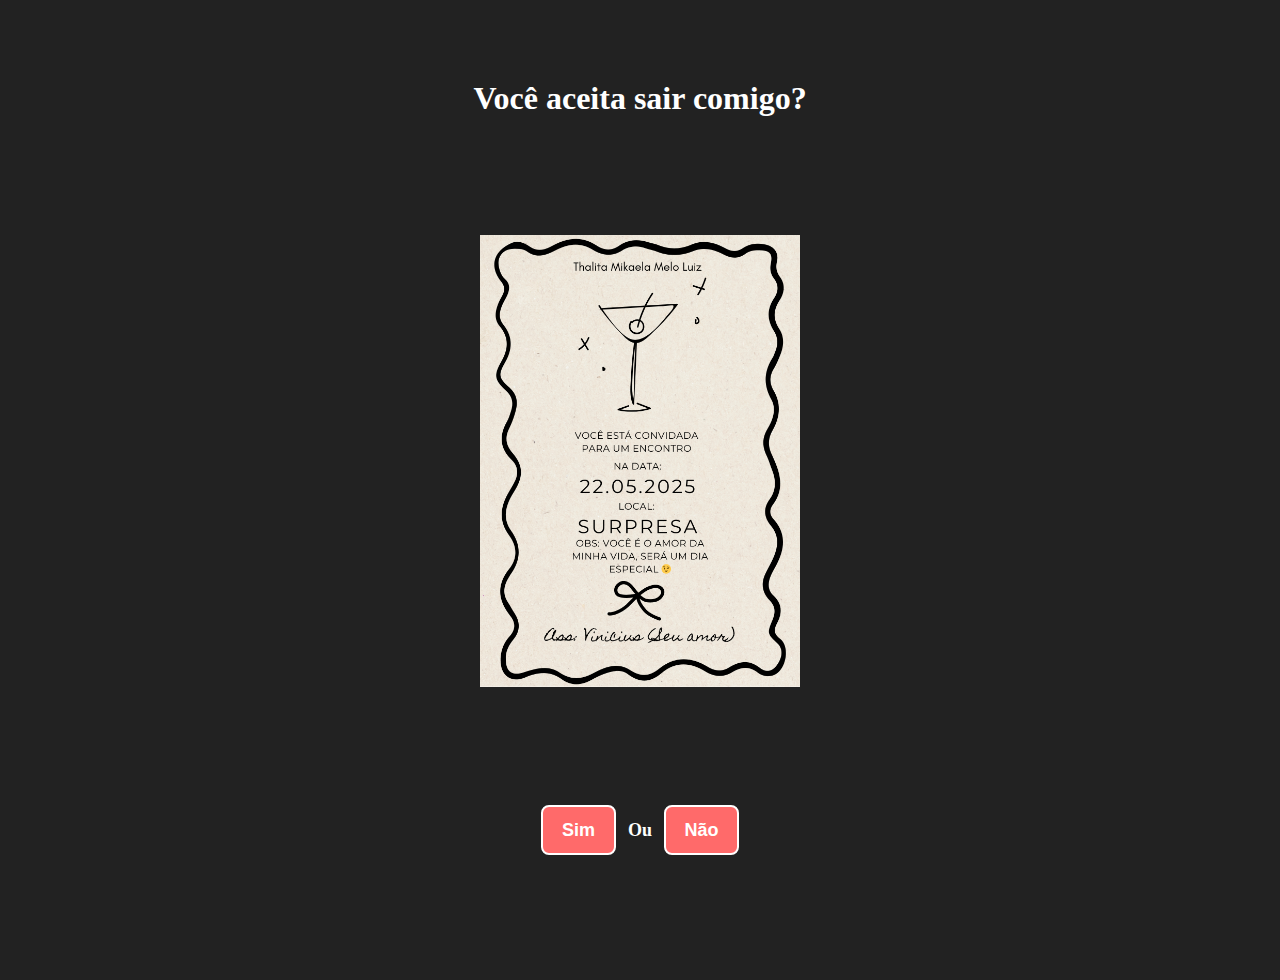
<file: pedidoEncontro/pedido.html>
<!DOCTYPE html>
<html lang="pt-br">
    <head>
        <meta charset="UTF-8">
        <meta http-equiv="X-UA-Compatible" content="IE=edge">
        <meta name="viewport" content="width=device-width, initial-scale=1.0">
        <link rel="stylesheet" href="style.css">
        <script defer src="script.js"></script>
        <link rel="icon" type="imagem/png" href="image/images-removebg-preview.png" />
        <link rel="stylesheet" href="https://cdnjs.cloudflare.com/ajax/libs/font-awesome/6.2.0/css/all.min.css" integrity="sha512-xh6O/CkQoPOWDdYTDqeRdPCVd1SpvCA9XXcUnZS2FmJNp1coAFzvtCN9BmamE+4aHK8yyUHUSCcJHgXloTyT2A==" crossorigin="anonymous" referrerpolicy="no-referrer" />
        <title>Pedido de um encontro elegante</title>
        <!-- <audio id="player" autoplay="autoplay" controls="controls" loop="loop">
        <source src="../assets/trilhasonora2.mp3" type="audio/mp3" /> -->
    </head>
<body class="fundo">
    <audio id="player" src="../assets/trilhasonora2.mp3" loop hidden></audio>
    <div class="container">
     
        <div class="container">
            <div class="title1">
                <h1>Você aceita sair comigo?</h1>
            </div>
            <img src="./image/Convite.png" alt="">
            <div class="content1">
                <button class="yes">Sim</button>
                <span>Ou</span>
                <button class="no">Não</button>
            </div>
            <div class="content2">
                <img src="image/images-removebg-preview.png" alt="Imagem de coração" class="heart">
            </div>
        </div>
    </body>
</html>
</file>
<file: pedidoEncontro/style.css>
@import url('https://fonts.googleapis.com/css?family=Poppins:400,700,900');

*{
    box-sizing: border-box;
    margin: 0;
    padding: 0;
}

body {
    background: #222 !important;
}

img[alt=""] {
    width: 320px;
    height: 640px;
    margin: 0 0 24px 0;
    object-fit: contain;
    align-self: center;
}

.container {
    display: flex;
    flex-direction: column;
    align-items: center;
    justify-content: flex-start;
    min-height: 100vh;
    padding: 40px 0;
}

.content1 {
    display: flex;
    flex-direction: row;
    align-items: center;
    justify-content: center;
    gap: 12px;
    margin-top: 0;
}

.content1 .no{
    height: 50px;
    width: 75px;
    border-radius: 8px;
    border: 2px solid #FFF;
    background-color:rgb(255, 106, 106);
    color: #FFF;
    font-size: 18px;
    font-weight: bolder;
}

.content1 .yes{    
    height: 50px;
    width: 75px;
    border-radius: 8px;
    border: 2px solid #FFF;
    background-color: rgb(255, 106, 106);;
    color: #FFF;
    font-size: 18px;
    font-weight: bolder;
    cursor: pointer;
    transition: ease .5s;
}   

.yes:hover{
    background-color: rgb(249, 84, 84);
}

span{
    font-weight: bolder;
    font-size: 18px;
    color:#FFF;
}

.title1 {
    width: 100%;
    text-align: center;
    margin-bottom: 24px;
    margin-left: 0;
}

.title1 h1{
    color: #FFF;
}

.content2{
    display: none;
}

.heart{
    height: 300px;
    width: 320px;
}

a{
    text-decoration: none;
    color: #FFF;
}

/* @keyframes imagemFlutuar {
    0%{
        transform: translateX(0), translateY(1000);
        transform: rotateX(100);
    }
    100%{
        transform: translateX(1000), translateY(0);
    }
} */
</file>
